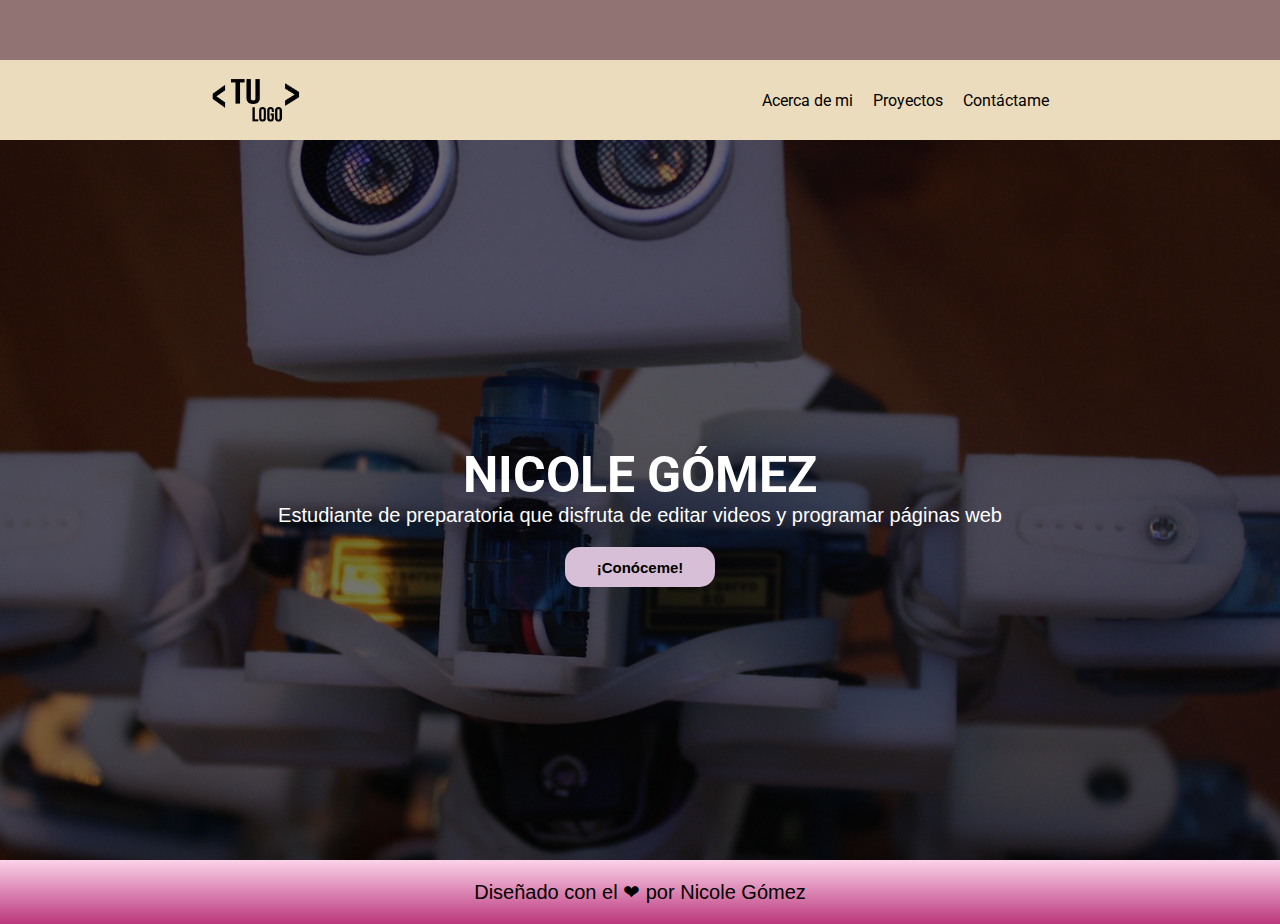
<file: index.html>
<!DOCTYPE html>
<html lang="en">
<head>
    <meta charset="UTF-8">
    <meta http-equiv="X-UA-Compatible" content="IE=edge">
    <meta name="viewport" content="width=device-width, initial-scale=1.0">
    <link rel="stylesheet" href="estilos.css">
    <link rel="stylesheet" href="https://use.fontawesome.com/releases/v5.15.3/css/all.css" integrity="sha384-SZXxX4whJ79/gErwcOYf+zWLeJdY/qpuqC4cAa9rOGUstPomtqpuNWT9wdPEn2fk" crossorigin="anonymous">
    <title>Nicole Gómez</title>
</head>
<body>

    <header>
        <section class="encabezado-redes-sociales">
            <div>
                <a href="https://es-la.facebook.com/" target="_blank"><i class="fab fa-facebook"></i></a>
                <a href="https://www.instagram.com/" target="_blank"><i class="fab fa-instagram"></i></a>
                <a href="https://www.tiktok.com/login?lang=es" target="_blank"><i class="fab fa-tiktok"></i></a>
            </div>
        </section>

        <nav>
            <section class="nav-imagen-logo">
                <img src="tulogo.png">
            </section>

            <section class="nav-menu">
                <ul class="nav-menu-ul">
                 <li><a href="acercademi.html"target="_blank">Acerca de mi</a></li>
                 <li><a href="proyectos.html"target="_blank">Proyectos</a></li>
                 <li><a href="contactame.html"target="_blank">Contáctame</a> </li>
                </ul>  
            </section> 
        </nav>
    </header>

    <main class="main">
        <section class="main-section">
            <h1>NICOLE GÓMEZ</h1>
            <p>Estudiante de preparatoria que disfruta de editar videos y programar páginas web</p>
           <a href="acercademi.html"><button>¡Conóceme!</button></a>
            
        </section>
    </main>

    <footer class="footer">
        <div class="pie-pagina">
            <p>Diseñado con el &#x2764 por Nicole Gómez</p>
        </div>
    </footer>
</body>
</html>
</file>
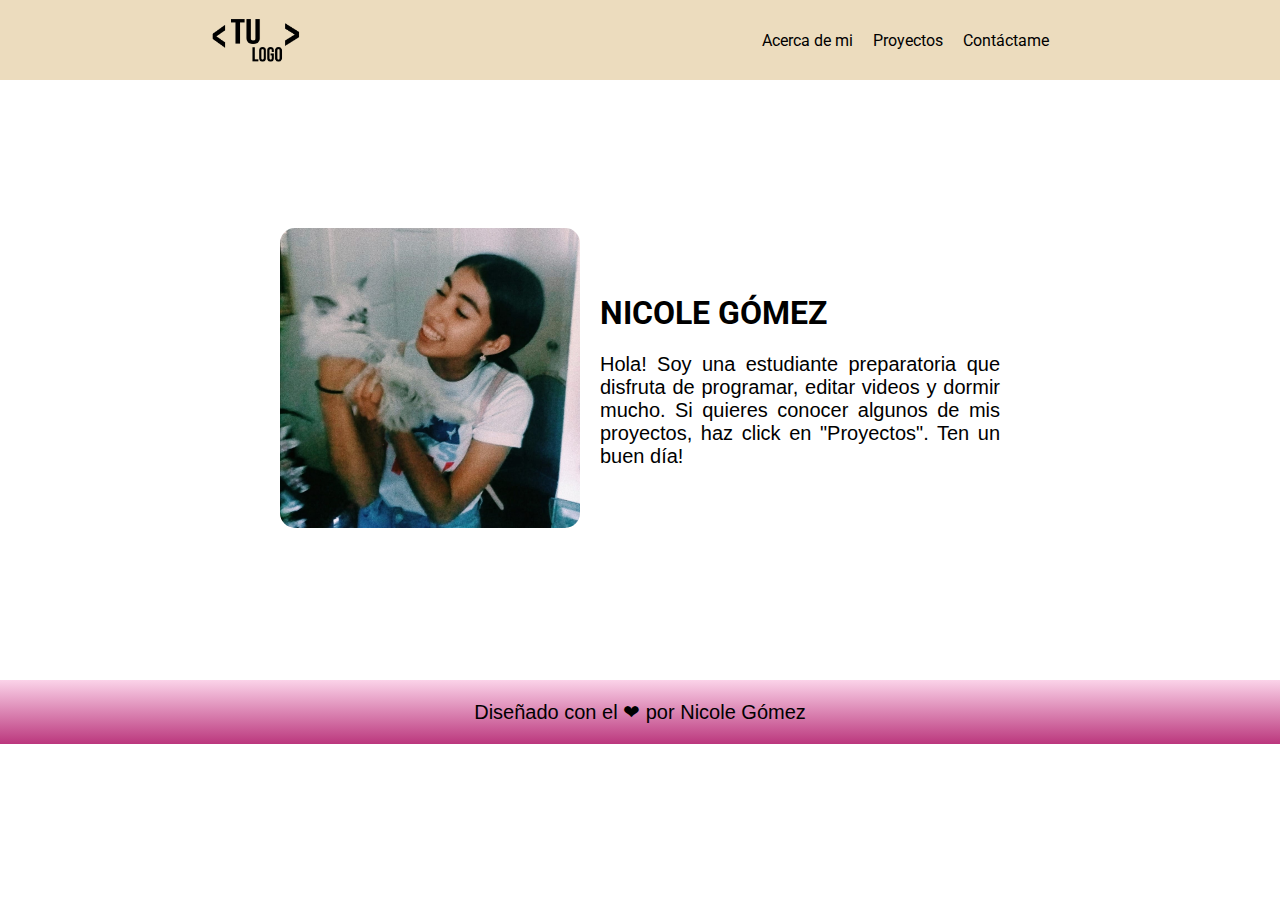
<file: acercademi.html>
<!DOCTYPE html>
<html lang="en">
<head>
    <meta charset="UTF-8">
    <meta http-equiv="X-UA-Compatible" content="IE=edge">
    <meta name="viewport" content="width=device-width, initial-scale=1.0">
    <link rel="stylesheet" href="estilos.css">
    <link rel="stylesheet" href="https://use.fontawesome.com/releases/v5.15.3/css/all.css" integrity="sha384-SZXxX4whJ79/gErwcOYf+zWLeJdY/qpuqC4cAa9rOGUstPomtqpuNWT9wdPEn2fk" crossorigin="anonymous">
    <title>Acerca de mi</title>
</head>
<body>

    <header>

        <nav>
            <section class="nav-imagen-logo">
                <img src="tulogo.png">
            </section>

            <section class="nav-menu">
                <ul class="nav-menu-ul">
                 <li><a href="acercademi.html">Acerca de mi</a></li>
                 <li><a href="proyectos.html">Proyectos</a></li>
                 <li><a href="contactame.html">Contáctame</a> </li>
                </ul>  
            </section> 
        </nav>
    </header>

    <section class="acercade">
        <div>
            <img src="nicoleg.jpeg" alt="">
        </div>
        <div>
           <h1>NICOLE GÓMEZ</h1>
           <p>Hola! Soy una estudiante preparatoria que disfruta de programar, editar videos y dormir mucho. Si quieres conocer algunos de mis proyectos, haz click en "Proyectos". Ten un buen día!
           </p>

        </div>
    </section>
    
    <footer class="footer">
        <div class="pie-pagina">
            <p>Diseñado con el &#x2764 por Nicole Gómez</p>
        </div>
    </footer>

</body>
</html>
</file>
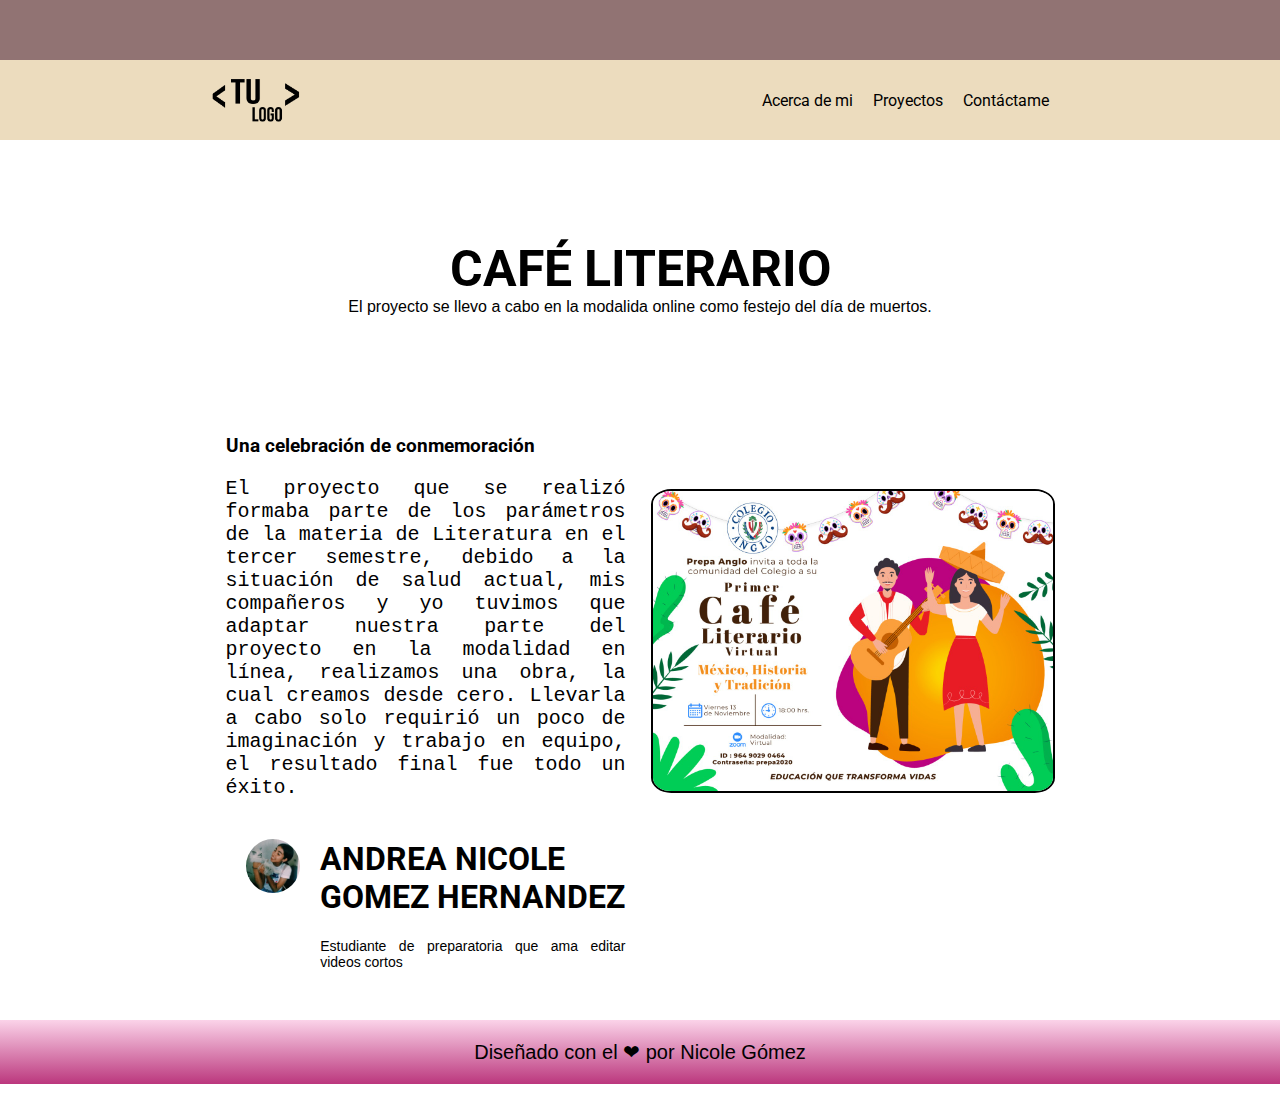
<file: cafeliterario.html>
<!DOCTYPE html>
<html lang="en">
<head>
    <meta charset="UTF-8">
    <meta http-equiv="X-UA-Compatible" content="IE=edge">
    <meta name="viewport" content="width=device-width, initial-scale=1.0">
    <link rel="stylesheet" href="estilos.css">
    <link rel="stylesheet" href="https://use.fontawesome.com/releases/v5.15.3/css/all.css" integrity="sha384-SZXxX4whJ79/gErwcOYf+zWLeJdY/qpuqC4cAa9rOGUstPomtqpuNWT9wdPEn2fk" crossorigin="anonymous">
    <title>Ver proyecto</title>
</head>
<body>

    <header>
        <section class="encabezado-redes-sociales">
            <div>
                <a href="https://es-la.facebook.com/" target="_blank"><i class="fab fa-facebook"></i></a>
                <a href="https://www.instagram.com/" target="_blank"><i class="fab fa-instagram"></i></a>
                <a href="https://www.tiktok.com/login?lang=es" target="_blank"><i class="fab fa-tiktok"></i></a>
            </div>
        </section>

        <nav>
            <section class="nav-imagen-logo">
                <img src="tulogo.png">
            </section>

            <section class="nav-menu">
                <ul class="nav-menu-ul">
                 <li><a href="acerca.html">Acerca de mi</a></li>
                 <li><a href="proyectos.html">Proyectos</a></li>
                 <li><a href="contactame.html">Contáctame</a> </li>
                </ul>  
            </section> 
        </nav>
    </header>
    
    <section class="blog-titulo">
        <h1>CAFÉ LITERARIO</h1>
        <p>El proyecto se llevo a cabo en la modalida online como festejo del día de muertos.</p>
    </section>

    <section class="blog-cuerpo">
        <section class="blog-contenido">
                <h3>Una celebración de conmemoración</h3>
                <p>El proyecto que se realizó formaba parte de los parámetros de la materia de Literatura en el tercer semestre, debido a la situación de salud actual, mis compañeros y yo tuvimos que adaptar nuestra parte del proyecto en la modalidad en línea, realizamos una obra, la cual creamos desde cero. Llevarla a cabo solo requirió un poco de imaginación y trabajo en equipo, el resultado final fue todo un éxito.</p>

                <article class="autor-bl">
                    <div class="imagen-autor">
                        <img src="nicoleg.jpeg">
                    </div>
                    <div class="textito">
                        <h1>ANDREA NICOLE GOMEZ HERNANDEZ</h1>
                        <p>Estudiante de preparatoria que ama editar videos cortos</p>
                    </div>
                </article>  
        </section>

        <section class="caf-img">
            <article class="blog-imagen">
                <img src="caf.jpeg" alt="">
            </article>
        </section>
    
    </section>

    <footer class="footer">
        <div class="pie-pagina">
            <p>Diseñado con el &#x2764 por Nicole Gómez</p>
        </div>
    </footer>

</body>
</html>
</file>
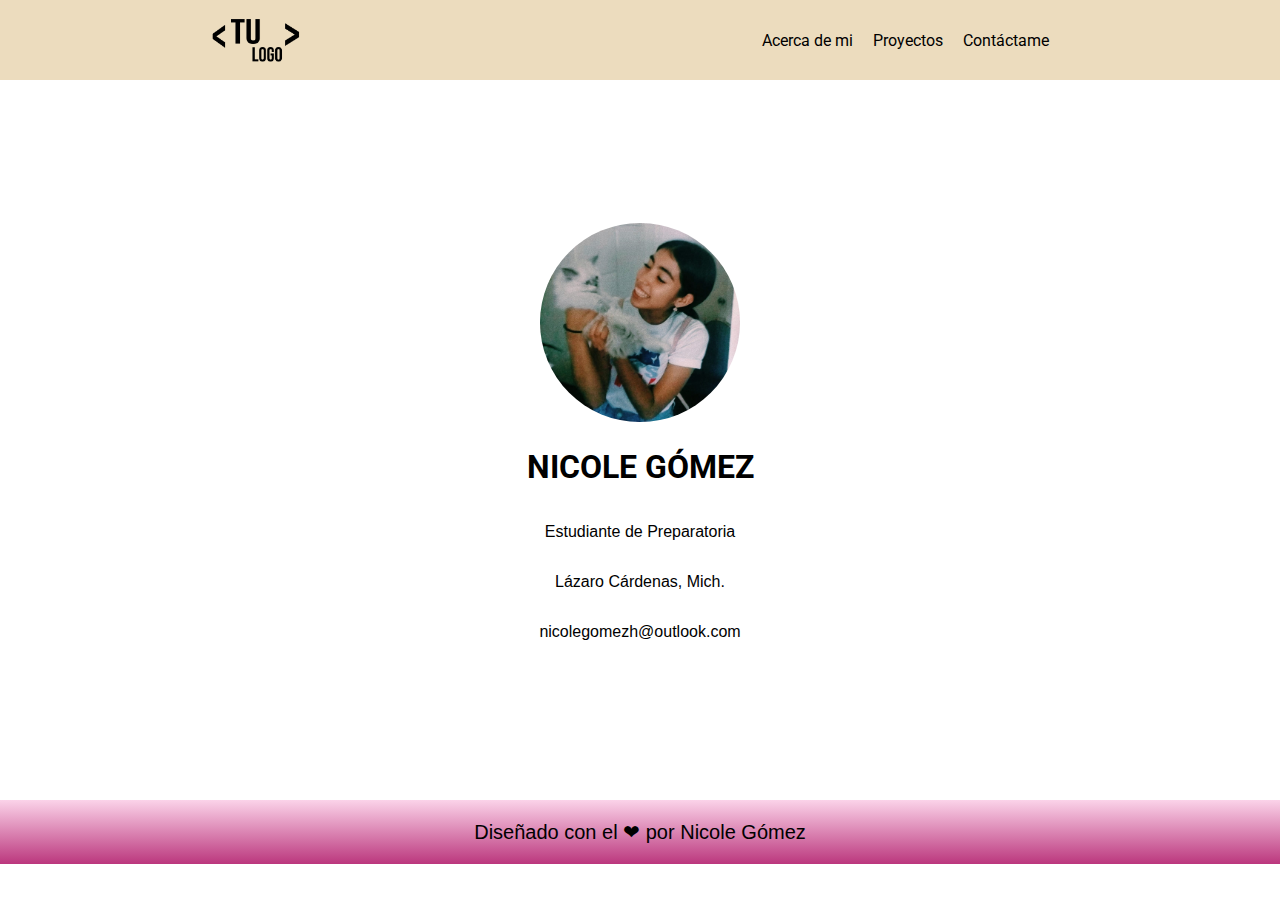
<file: contactame.html>
<!DOCTYPE html>
<html lang="en">
<head>
    <meta charset="UTF-8">
    <meta http-equiv="X-UA-Compatible" content="IE=edge">
    <meta name="viewport" content="width=device-width, initial-scale=1.0">
    <link rel="stylesheet" href="estilos.css">
    <link rel="stylesheet" href="https://use.fontawesome.com/releases/v5.15.3/css/all.css" integrity="sha384-SZXxX4whJ79/gErwcOYf+zWLeJdY/qpuqC4cAa9rOGUstPomtqpuNWT9wdPEn2fk" crossorigin="anonymous">
    <title>Contacto</title>
</head>
<body>

    <header>

        <nav>
            <section class="nav-imagen-logo">
                <img src="tulogo.png">
            </section>

            <section class="nav-menu">
                <ul class="nav-menu-ul">
                 <li><a href="acercademi.html">Acerca de mi</a></li>
                 <li><a href="proyectos.html">Proyectos</a></li>
                 <li><a href="contactame.html">Contáctame</a> </li>
                </ul>  
            </section> 
        </nav>
    </header>

    <section class="contacto">
        <div>
            <img src="nicoleg.jpeg" alt="">
        </div>
        <h1>NICOLE GÓMEZ</h1>
        <p>Estudiante de Preparatoria</p>
        <p>Lázaro Cárdenas, Mich.</p>
        <p>nicolegomezh@outlook.com</p>
        <div>
            <a href="https://es-la.facebook.com/" target="_blank"><i class="fab fa-facebook"></i></a>
            <a href="https://www.instagram.com/" target="_blank"><i class="fab fa-instagram"></i></a>
            <a href="https://www.tiktok.com/login?lang=es" target="_blank"><i class="fab fa-tiktok"></i></a>
        </div> 
    </section>
    
    <footer class="footer">
        <div class="pie-pagina">
            <p>Diseñado con el &#x2764 por Nicole Gómez</p>
        </div>
    </footer>

</body>
</html>
</file>
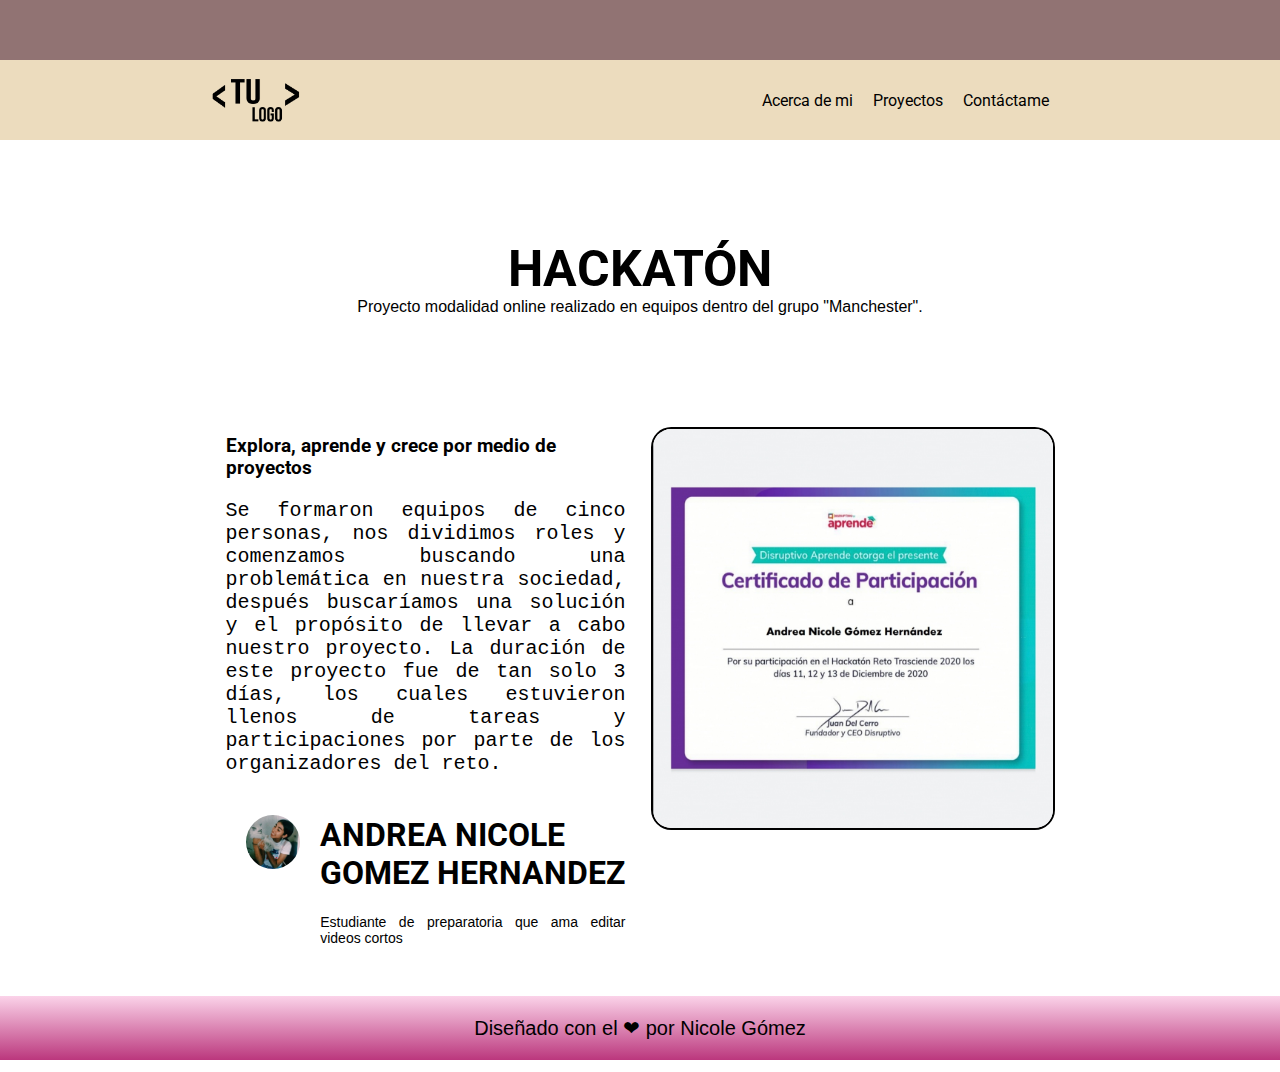
<file: hackaton.html>
<!DOCTYPE html>
<html lang="en">
<head>
    <meta charset="UTF-8">
    <meta http-equiv="X-UA-Compatible" content="IE=edge">
    <meta name="viewport" content="width=device-width, initial-scale=1.0">
    <link rel="stylesheet" href="estilos.css">
    <link rel="stylesheet" href="https://use.fontawesome.com/releases/v5.15.3/css/all.css" integrity="sha384-SZXxX4whJ79/gErwcOYf+zWLeJdY/qpuqC4cAa9rOGUstPomtqpuNWT9wdPEn2fk" crossorigin="anonymous">
    <title>Ver proyecto</title>
</head>
<body>

    <header>
        <section class="encabezado-redes-sociales">
            <div>
                <a href="https://es-la.facebook.com/" target="_blank"><i class="fab fa-facebook"></i></a>
                <a href="https://www.instagram.com/" target="_blank"><i class="fab fa-instagram"></i></a>
                <a href="https://www.tiktok.com/login?lang=es" target="_blank"><i class="fab fa-tiktok"></i></a>
            </div>
        </section>

        <nav>
            <section class="nav-imagen-logo">
                <img src="tulogo.png">
            </section>

            <section class="nav-menu">
                <ul class="nav-menu-ul">
                 <li><a href="acercademi.html">Acerca de mi</a></li>
                 <li><a href="proyectos.html">Proyectos</a></li>
                 <li><a href="contactame.html">Contáctame</a> </li>
                </ul>  
            </section> 
        </nav>
    </header>
    
    <section class="blog-titulo">
        <h1>HACKATÓN</h1>
        <p>Proyecto modalidad online realizado en equipos dentro del grupo "Manchester".</p>
    </section>

    <section class="blog-cuerpo">
        <section class="blog-contenido">
                <h3>Explora, aprende y crece por medio de proyectos</h3>
                <p>Se formaron equipos de cinco personas, nos dividimos roles y comenzamos buscando una problemática en nuestra sociedad, después buscaríamos una solución y el propósito de llevar a cabo nuestro proyecto. La duración de este proyecto fue de tan solo 3 días, los cuales estuvieron llenos de tareas y participaciones por parte de los organizadores del reto.</p>

                <article class="autor-bl">
                    <div class="imagen-autor">
                        <img src="nicoleg.jpeg">
                    </div>
                    <div class="textito">
                        <h1>ANDREA NICOLE GOMEZ HERNANDEZ</h1>
                        <p>Estudiante de preparatoria que ama editar videos cortos</p>
                    </div>
                </article>  
        </section>

        <section class="caf-img">
            <article class="blog-imagen">
                <img src="certifhacka.jpg" alt="">
            </article>
        </section>
    
    </section>

    <footer class="footer">
        <div class="pie-pagina">
            <p>Diseñado con el &#x2764 por Nicole Gómez</p>
        </div>
    </footer>

</body>
</html>
</file>
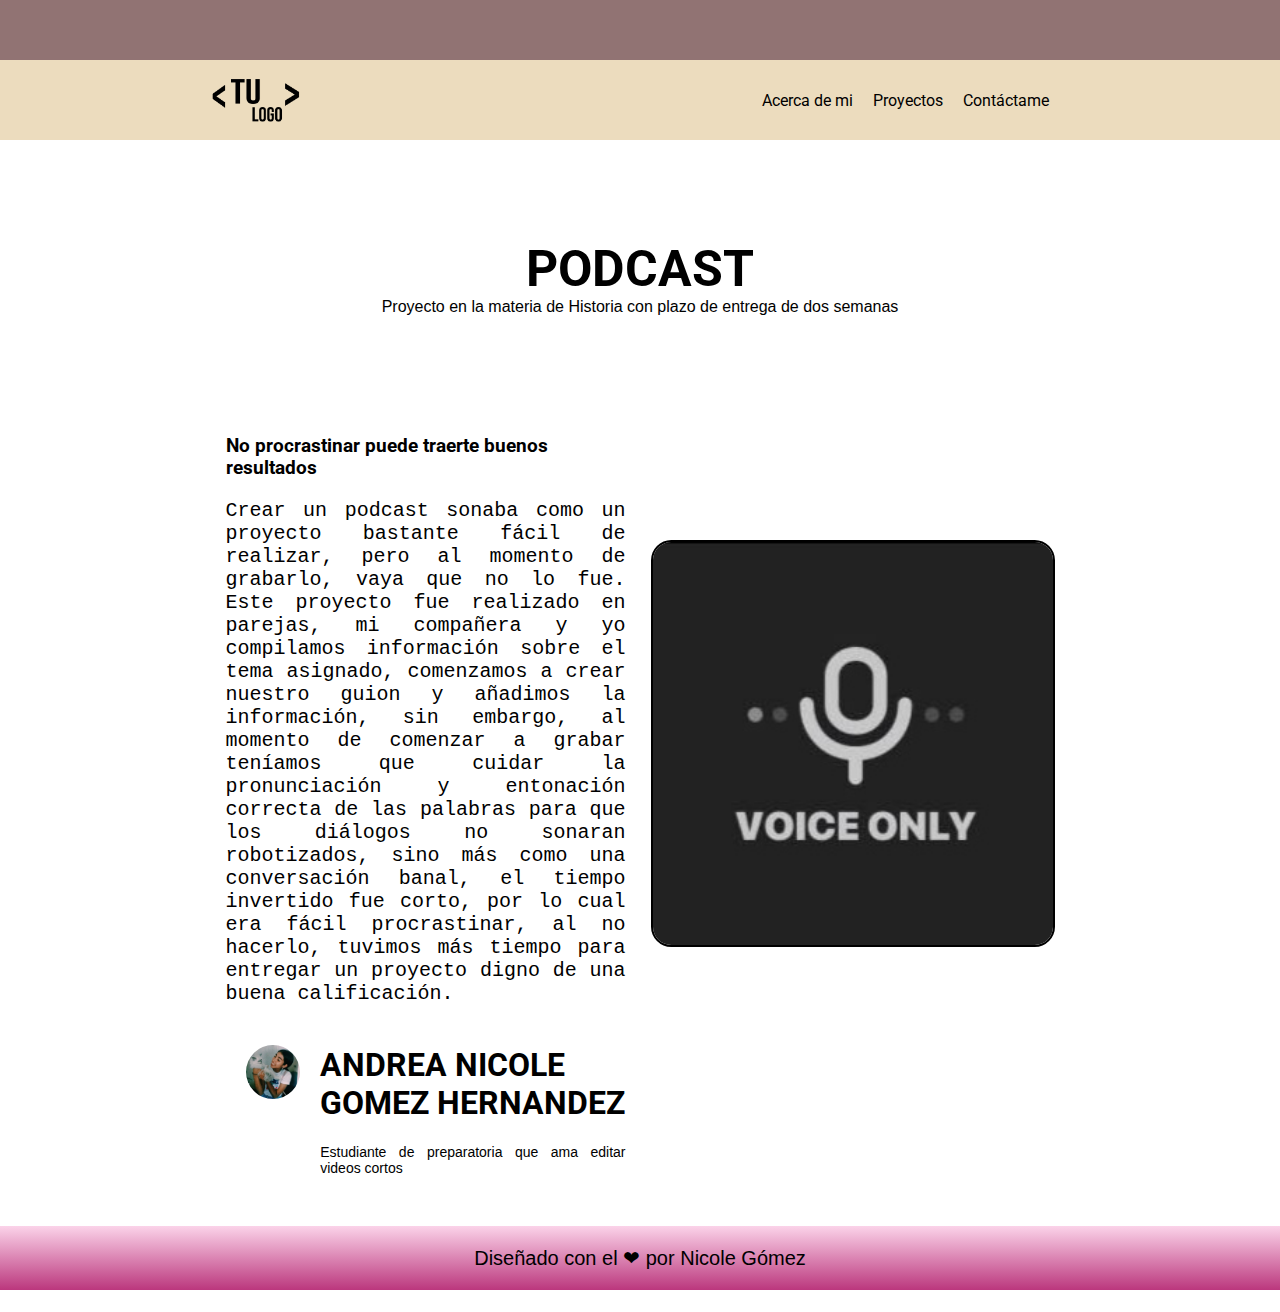
<file: podcast.html>
<!DOCTYPE html>
<html lang="en">
<head>
    <meta charset="UTF-8">
    <meta http-equiv="X-UA-Compatible" content="IE=edge">
    <meta name="viewport" content="width=device-width, initial-scale=1.0">
    <link rel="stylesheet" href="estilos.css">
    <link rel="stylesheet" href="https://use.fontawesome.com/releases/v5.15.3/css/all.css" integrity="sha384-SZXxX4whJ79/gErwcOYf+zWLeJdY/qpuqC4cAa9rOGUstPomtqpuNWT9wdPEn2fk" crossorigin="anonymous">
    <title>Ver proyecto</title>
</head>
<body>

    <header>
        <section class="encabezado-redes-sociales">
            <div>
                <a href="https://es-la.facebook.com/" target="_blank"><i class="fab fa-facebook"></i></a>
                <a href="https://www.instagram.com/" target="_blank"><i class="fab fa-instagram"></i></a>
                <a href="https://www.tiktok.com/login?lang=es" target="_blank"><i class="fab fa-tiktok"></i></a>
            </div>
        </section>

        <nav>
            <section class="nav-imagen-logo">
                <img src="tulogo.png">
            </section>

            <section class="nav-menu">
                <ul class="nav-menu-ul">
                 <li><a href="acercademi.html">Acerca de mi</a></li>
                 <li><a href="proyectos.html">Proyectos</a></li>
                 <li><a href="contactame.html">Contáctame</a> </li>
                </ul>  
            </section> 
        </nav>
    </header>
    
    <section class="blog-titulo">
        <h1>PODCAST</h1>
        <p>Proyecto en la materia de Historia con plazo de entrega de dos semanas</p>
    </section>

    <section class="blog-cuerpo">
        <section class="blog-contenido">
                <h3>No procrastinar puede traerte buenos resultados</h3>
                <p>Crear un podcast sonaba como un proyecto bastante fácil de realizar, pero al momento de grabarlo, vaya que no lo fue. Este proyecto fue realizado en parejas, mi compañera y yo compilamos información sobre el tema asignado, comenzamos a crear nuestro guion y añadimos la información, sin embargo, al momento de comenzar a grabar teníamos que cuidar la pronunciación y entonación correcta de las palabras para que los diálogos no sonaran robotizados, sino más como una conversación banal, el tiempo invertido fue corto, por lo cual era fácil procrastinar, al no hacerlo, tuvimos más tiempo para entregar un proyecto digno de una buena calificación.</p>

                <article class="autor-bl">
                    <div class="imagen-autor">
                        <img src="nicoleg.jpeg">
                    </div>
                    <div class="textito">
                        <h1>ANDREA NICOLE GOMEZ HERNANDEZ</h1>
                        <p>Estudiante de preparatoria que ama editar videos cortos</p>
                    </div>
                </article>  
        </section>

        <section class="caf-img">
            <article class="blog-imagen">
                <img src="podcasthist.jpg" alt="">
            </article>
        </section>
    
    </section>

    <footer class="footer">
        <div class="pie-pagina">
            <p>Diseñado con el &#x2764 por Nicole Gómez</p>
        </div>
    </footer>

</body>
</html>
</file>
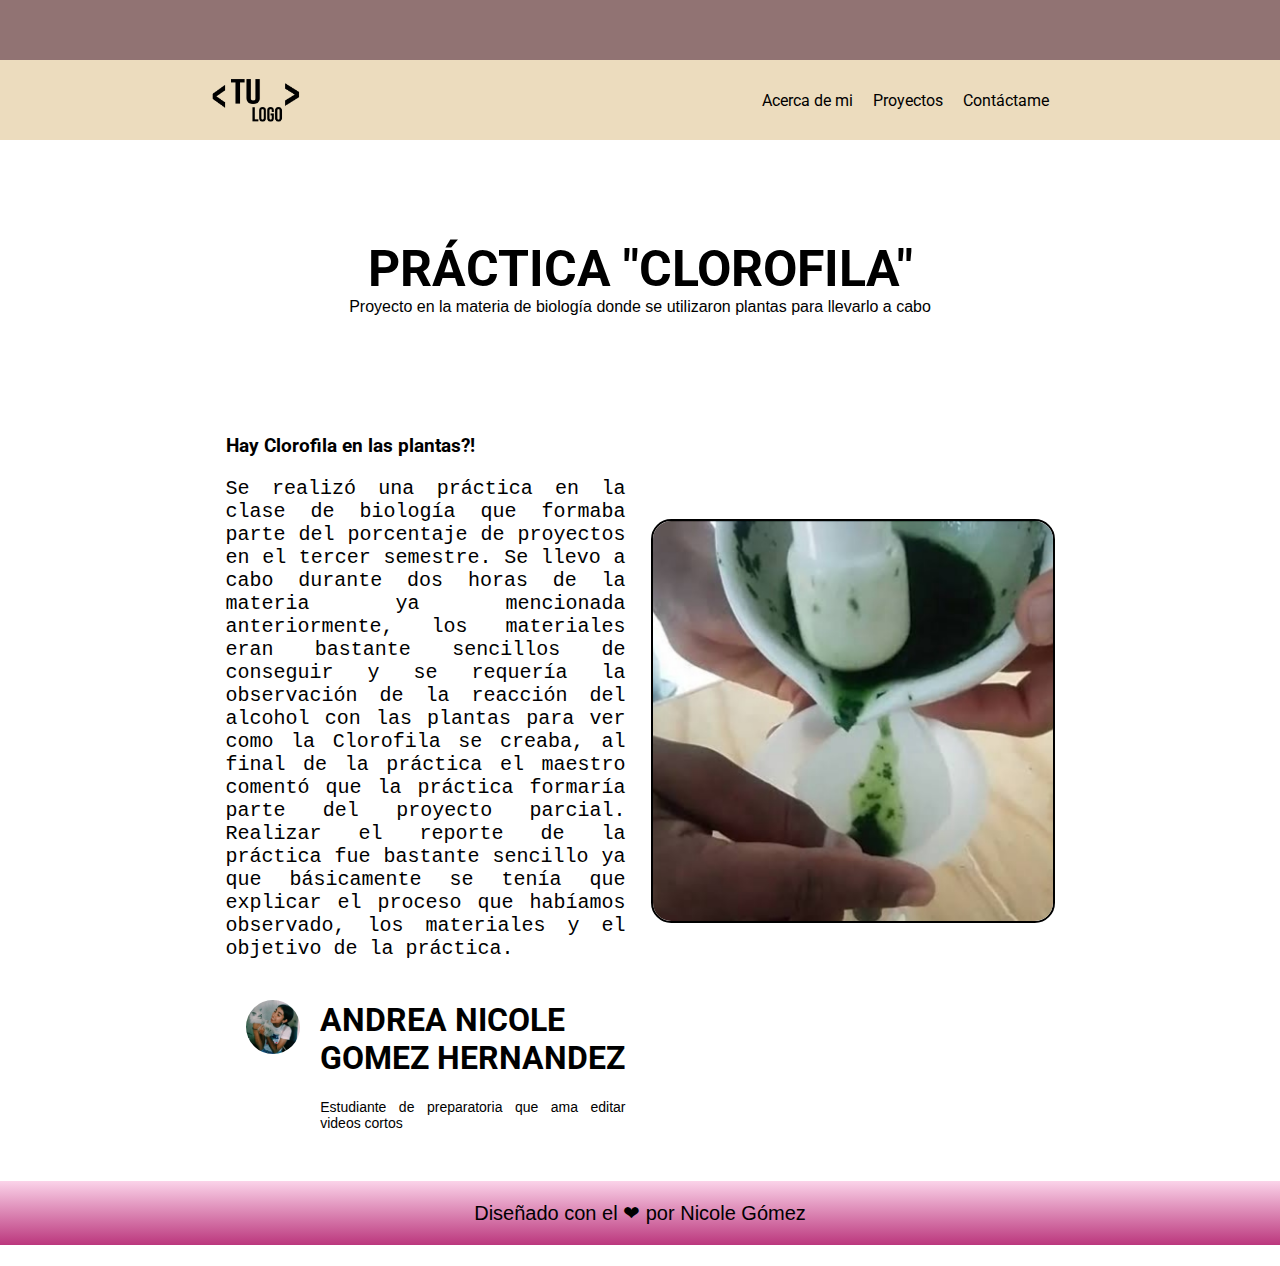
<file: pracClorofila.html>
<!DOCTYPE html>
<html lang="en">
<head>
    <meta charset="UTF-8">
    <meta http-equiv="X-UA-Compatible" content="IE=edge">
    <meta name="viewport" content="width=device-width, initial-scale=1.0">
    <link rel="stylesheet" href="estilos.css">
    <link rel="stylesheet" href="https://use.fontawesome.com/releases/v5.15.3/css/all.css" integrity="sha384-SZXxX4whJ79/gErwcOYf+zWLeJdY/qpuqC4cAa9rOGUstPomtqpuNWT9wdPEn2fk" crossorigin="anonymous">
    <title>Ver proyecto</title>
</head>
<body>

    <header>
        <section class="encabezado-redes-sociales">
            <div>
                <a href="https://es-la.facebook.com/" target="_blank"><i class="fab fa-facebook"></i></a>
                <a href="https://www.instagram.com/" target="_blank"><i class="fab fa-instagram"></i></a>
                <a href="https://www.tiktok.com/login?lang=es" target="_blank"><i class="fab fa-tiktok"></i></a>
            </div>
        </section>

        <nav>
            <section class="nav-imagen-logo">
                <img src="tulogo.png">
            </section>

            <section class="nav-menu">
                <ul class="nav-menu-ul">
                 <li><a href="acercademi.html">Acerca de mi</a></li>
                 <li><a href="proyectos.html">Proyectos</a></li>
                 <li><a href="contactame.html">Contáctame</a> </li>
                </ul>  
            </section> 
        </nav>
    </header>
    
    <section class="blog-titulo">
        <h1>PRÁCTICA "CLOROFILA"</h1>
        <p>Proyecto en la materia de biología donde se utilizaron plantas para llevarlo a cabo</p>
    </section>

    <section class="blog-cuerpo">
        <section class="blog-contenido">
                <h3>Hay Clorofila en las plantas?!</h3>
                <p>Se realizó una práctica en la clase de biología que formaba parte del porcentaje de proyectos en el tercer semestre. Se llevo a cabo durante dos horas de la materia ya mencionada anteriormente, los materiales eran bastante sencillos de conseguir y se requería la observación de la reacción del alcohol con las plantas para ver como la Clorofila se creaba, al final de la práctica el maestro comentó que la práctica formaría parte del proyecto parcial. Realizar el reporte de la práctica fue bastante sencillo ya que básicamente se tenía que explicar el proceso que habíamos observado, los materiales y el objetivo de la práctica.</p>

                <article class="autor-bl">
                    <div class="imagen-autor">
                        <img src="nicoleg.jpeg">
                    </div>
                    <div class="textito">
                        <h1>ANDREA NICOLE GOMEZ HERNANDEZ</h1>
                        <p>Estudiante de preparatoria que ama editar videos cortos</p>
                    </div>
                </article>  
        </section>

        <section class="caf-img">
            <article class="blog-imagen">
                <img src="clorofila.jpg" alt="">
            </article>
        </section>
    
    </section>

    <footer class="footer">
        <div class="pie-pagina">
            <p>Diseñado con el &#x2764 por Nicole Gómez</p>
        </div>
    </footer>

</body>
</html>
</file>
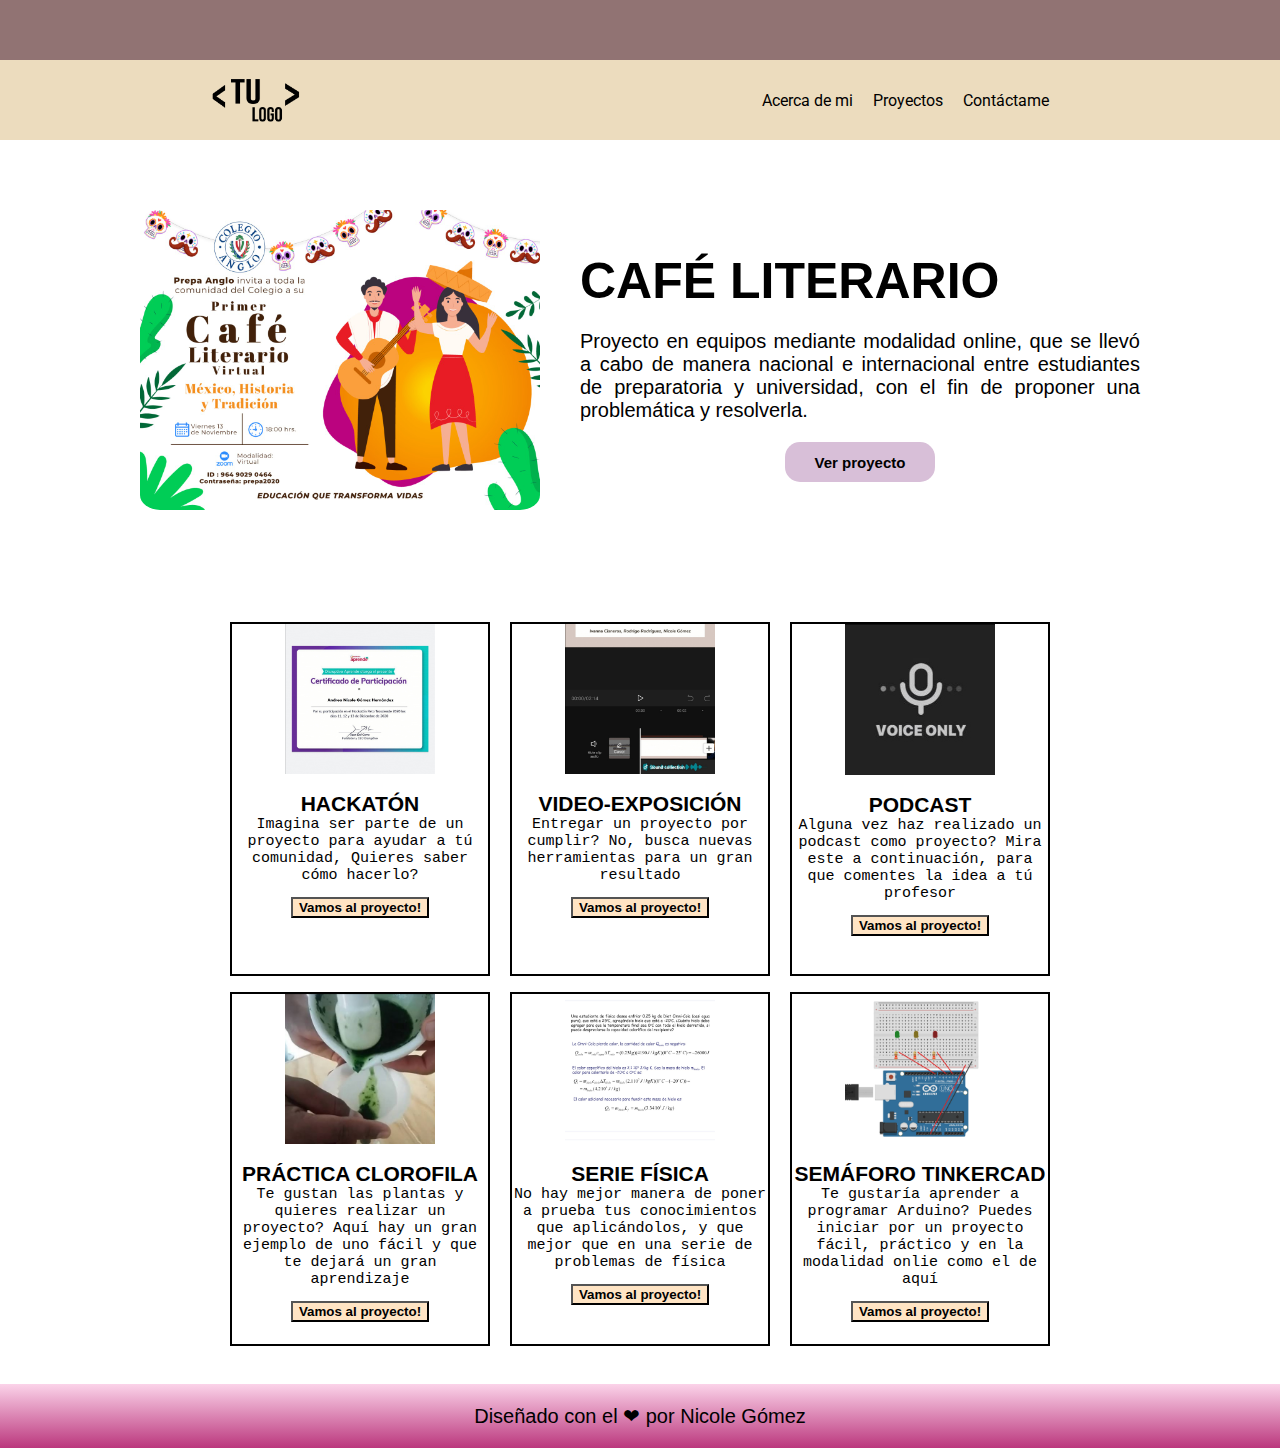
<file: proyectos.html>
<!DOCTYPE html>
<html lang="en">
<head>
    <meta charset="UTF-8">
    <meta http-equiv="X-UA-Compatible" content="IE=edge">
    <meta name="viewport" content="width=device-width, initial-scale=1.0">
    <link rel="stylesheet" href="estilos.css">
    <link rel="stylesheet" href="https://use.fontawesome.com/releases/v5.15.3/css/all.css" integrity="sha384-SZXxX4whJ79/gErwcOYf+zWLeJdY/qpuqC4cAa9rOGUstPomtqpuNWT9wdPEn2fk" crossorigin="anonymous">
    <title>Proyectos</title>
</head>
<body>

    <header>
        <section class="encabezado-redes-sociales">
            <div>
                <a href="https://es-la.facebook.com/" target="_blank"><i class="fab fa-facebook"></i></a>
                <a href="https://www.instagram.com/" target="_blank"><i class="fab fa-instagram"></i></a>
                <a href="https://www.tiktok.com/login?lang=es" target="_blank"><i class="fab fa-tiktok"></i></a>
            </div>
        </section>

        <nav>
            <section class="nav-imagen-logo">
                <img src="tulogo.png">
            </section>

            <section class="nav-menu">
                <ul class="nav-menu-ul">
                 <li><a href="acercademi.html">Acerca de mi</a></li>
                 <li><a href="proyectos.html">Proyectos</a></li>
                 <li><a href="contactame.html">Contáctame</a> </li>
                </ul>  
            </section> 
        </nav>
    </header>

    <main class="proyectos-main">
        
        <section class="proyectos-imagen">
            <div>
                <img src="caf.jpeg" alt="">
            </div>
        </section>

       <section class="informacion">
        <div>
            <h1>CAFÉ LITERARIO</h1>
            <p>Proyecto en equipos mediante modalidad online, que se llevó a cabo de manera nacional e internacional entre estudiantes de preparatoria y universidad, con el fin de proponer una problemática y resolverla.</p>

            <section class="botonera">
                <a href="cafeliterario.html" target="_blank"><button>Ver proyecto</button></a>
            </section>
        </div>
       </section>
    </main>

    <section class="chicharron">
        <div class="grid">
            <div class="cell">
                <div>
                    <img src="certifhacka.jpg">
                    <h1>Hackatón</h1>
                    <p>Imagina ser parte de un proyecto para ayudar a tú comunidad, Quieres saber cómo hacerlo?</p>
                    <a href="hackaton.html"><button>Vamos al proyecto!</button></a>
                </div>
            </div>
            <div class="cell">
                <div>
                    <img src="VE_project.jpg">
                    <h1>Video-Exposición</h1>
                    <p>Entregar un proyecto por cumplir? No, busca nuevas herramientas para un gran resultado</p>
                    <a href="videoexpo.html"><button>Vamos al proyecto!</button></a>
                </div>
            </div>
            <div class="cell">
                <div>
                    <img src="podcasthist.jpg">
                    <h1>Podcast</h1>
                    <p>Alguna vez haz realizado un podcast como proyecto? Mira este a continuación, para que comentes la idea a tú profesor</p>
                    <a href="podcast.html"><button>Vamos al proyecto!</button></a>
                </div>
            </div>
            <div class="cell">
                <div>
                    <img src="clorofila.jpg">
                    <h1>Práctica Clorofila</h1>
                    <p>Te gustan las plantas y quieres realizar un proyecto? Aquí hay un gran ejemplo de uno fácil y que te dejará un gran aprendizaje</p>
                    <a href="pracClorofila.html"><button>Vamos al proyecto!</button></a>
                </div>
            </div>
            <div class="cell">
                <div>
                    <img src="serie.jpg">
                    <h1>Serie Física</h1>
                    <p>No hay mejor manera de poner a prueba tus conocimientos que aplicándolos, y que mejor que en una serie de problemas de física</p>
                    <a href="seriefisica.html"><button>Vamos al proyecto!</button></a>
                </div>
            </div>
            <div class="cell">
                <div>
                    <img src="semaforo.png">
                    <h1>Semáforo Tinkercad</h1>
                    <p>Te gustaría aprender a programar Arduino? Puedes iniciar por un proyecto fácil, práctico y en la modalidad onlie como el de aquí</p>
                    <a href="semcirplay.html"><button>Vamos al proyecto!</button></a>
                </div>
            </div>
          </div>
   </section>

    <footer class="footer">
        <div class="pie-pagina">
            <p>Diseñado con el &#x2764 por Nicole Gómez</p>
        </div>
    </footer>


</body>
</html>
</file>
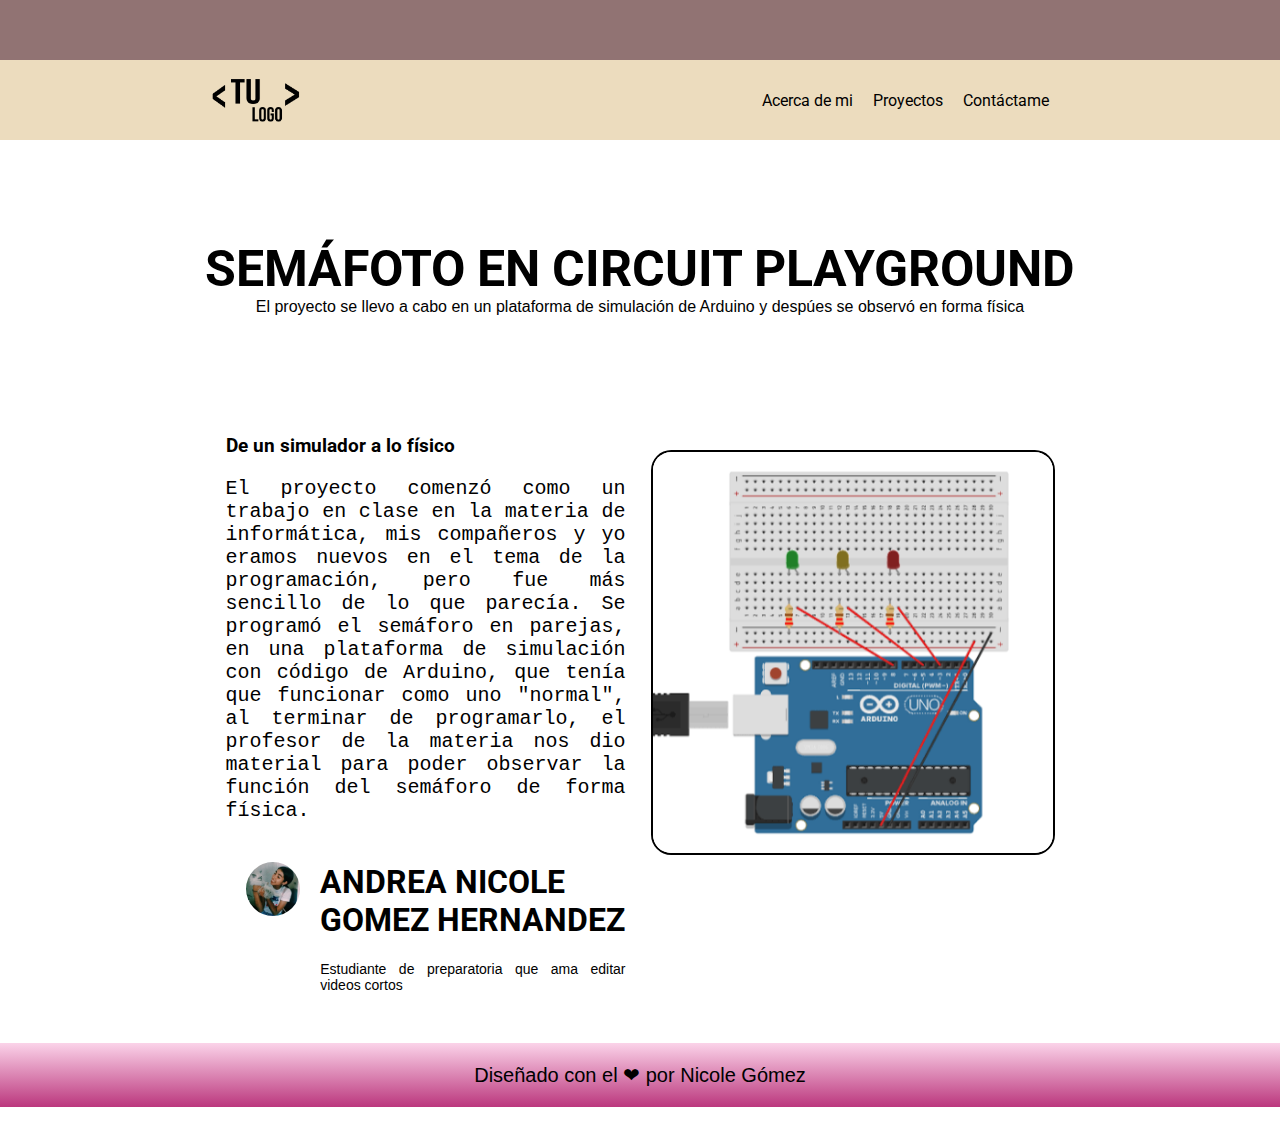
<file: semcirplay.html>
<!DOCTYPE html>
<html lang="en">
<head>
    <meta charset="UTF-8">
    <meta http-equiv="X-UA-Compatible" content="IE=edge">
    <meta name="viewport" content="width=device-width, initial-scale=1.0">
    <link rel="stylesheet" href="estilos.css">
    <link rel="stylesheet" href="https://use.fontawesome.com/releases/v5.15.3/css/all.css" integrity="sha384-SZXxX4whJ79/gErwcOYf+zWLeJdY/qpuqC4cAa9rOGUstPomtqpuNWT9wdPEn2fk" crossorigin="anonymous">
    <title>Ver proyecto</title>
</head>
<body>

    <header>
        <section class="encabezado-redes-sociales">
            <div>
                <a href="https://es-la.facebook.com/" target="_blank"><i class="fab fa-facebook"></i></a>
                <a href="https://www.instagram.com/" target="_blank"><i class="fab fa-instagram"></i></a>
                <a href="https://www.tiktok.com/login?lang=es" target="_blank"><i class="fab fa-tiktok"></i></a>
            </div>
        </section>

        <nav>
            <section class="nav-imagen-logo">
                <img src="tulogo.png">
            </section>

            <section class="nav-menu">
                <ul class="nav-menu-ul">
                 <li><a href="acercademi.html">Acerca de mi</a></li>
                 <li><a href="proyectos.html">Proyectos</a></li>
                 <li><a href="contactame.html">Contáctame</a> </li>
                </ul>  
            </section> 
        </nav>
    </header>
    
    <section class="blog-titulo">
        <h1>SEMÁFOTO EN CIRCUIT PLAYGROUND</h1>
        <p>El proyecto se llevo a cabo en un plataforma de simulación de Arduino y despúes se observó en forma física </p>
    </section>

    <section class="blog-cuerpo">
        <section class="blog-contenido">
                <h3>De un simulador a lo físico</h3>
                <p>El proyecto comenzó como un trabajo en clase en la materia de informática, mis compañeros y yo eramos nuevos en el tema de la programación, pero fue más sencillo de lo que parecía. Se programó el semáforo en parejas, en una plataforma de simulación con código de Arduino, que tenía que funcionar como uno "normal", al terminar de programarlo, el profesor de la materia nos dio material para poder observar la función del semáforo de forma física.</p>

                <article class="autor-bl">
                    <div class="imagen-autor">
                        <img src="nicoleg.jpeg">
                    </div>
                    <div class="textito">
                        <h1>ANDREA NICOLE GOMEZ HERNANDEZ</h1>
                        <p>Estudiante de preparatoria que ama editar videos cortos</p>
                    </div>
                </article>  
        </section>

        <section class="caf-img">
            <article class="blog-imagen">
                <img src="semaforo.png" alt="">
            </article>
        </section>
    
    </section>

    <footer class="footer">
        <div class="pie-pagina">
            <p>Diseñado con el &#x2764 por Nicole Gómez</p>
        </div>
    </footer>

</body>
</html>
</file>
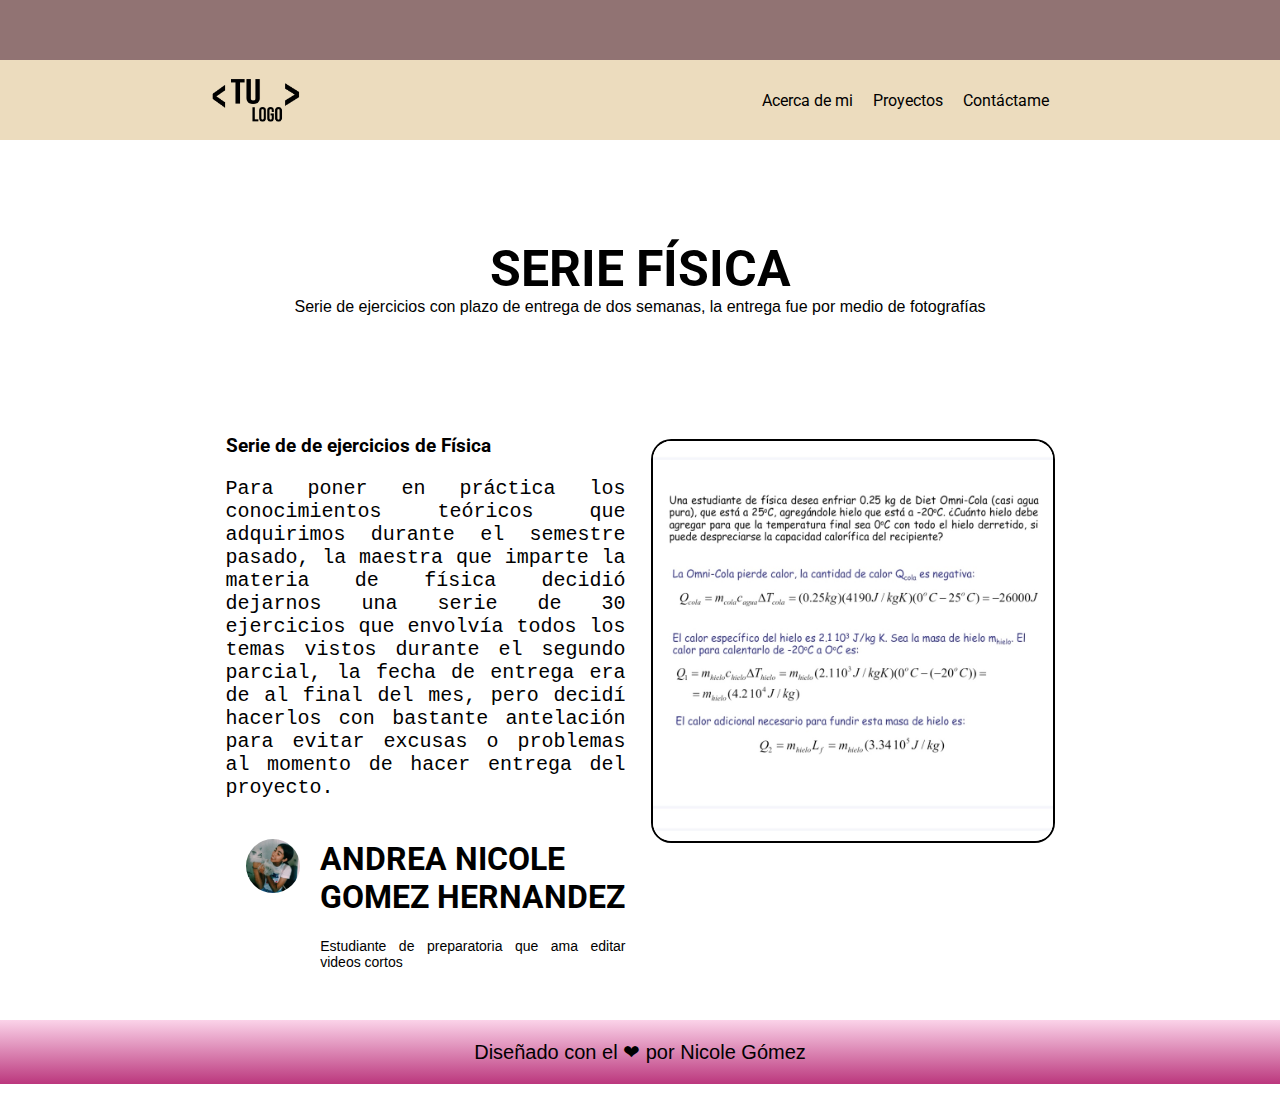
<file: seriefisica.html>
<!DOCTYPE html>
<html lang="en">
<head>
    <meta charset="UTF-8">
    <meta http-equiv="X-UA-Compatible" content="IE=edge">
    <meta name="viewport" content="width=device-width, initial-scale=1.0">
    <link rel="stylesheet" href="estilos.css">
    <link rel="stylesheet" href="https://use.fontawesome.com/releases/v5.15.3/css/all.css" integrity="sha384-SZXxX4whJ79/gErwcOYf+zWLeJdY/qpuqC4cAa9rOGUstPomtqpuNWT9wdPEn2fk" crossorigin="anonymous">
    <title>Ver proyecto</title>
</head>
<body>

    <header>
        <section class="encabezado-redes-sociales">
            <div>
                <a href="https://es-la.facebook.com/" target="_blank"><i class="fab fa-facebook"></i></a>
                <a href="https://www.instagram.com/" target="_blank"><i class="fab fa-instagram"></i></a>
                <a href="https://www.tiktok.com/login?lang=es" target="_blank"><i class="fab fa-tiktok"></i></a>
            </div>
        </section>

        <nav>
            <section class="nav-imagen-logo">
                <img src="tulogo.png">
            </section>

            <section class="nav-menu">
                <ul class="nav-menu-ul">
                 <li><a href="acercademi.html">Acerca de mi</a></li>
                 <li><a href="proyectos.html">Proyectos</a></li>
                 <li><a href="contactame.html">Contáctame</a> </li>
                </ul>  
            </section> 
        </nav>
    </header>
    
    <section class="blog-titulo">
        <h1>SERIE FÍSICA</h1>
        <p>Serie de ejercicios con plazo de entrega de dos semanas, la entrega fue por medio de fotografías</p>
    </section>

    <section class="blog-cuerpo">
        <section class="blog-contenido">
                <h3>Serie de de ejercicios de Física</h3>
                <p>Para poner en práctica los conocimientos teóricos que adquirimos durante el semestre pasado, la maestra que imparte la materia de física decidió dejarnos una serie de 30 ejercicios que envolvía todos los temas vistos durante el segundo parcial, la fecha de entrega era de al final del mes, pero decidí hacerlos con bastante antelación para evitar excusas o problemas al momento de hacer entrega del proyecto.</p>

                <article class="autor-bl">
                    <div class="imagen-autor">
                        <img src="nicoleg.jpeg">
                    </div>
                    <div class="textito">
                        <h1>ANDREA NICOLE GOMEZ HERNANDEZ</h1>
                        <p>Estudiante de preparatoria que ama editar videos cortos</p>
                    </div>
                </article>  
        </section>

        <section class="caf-img">
            <article class="blog-imagen">
                <img src="serie.jpg" alt="">
            </article>
        </section>
    
    </section>

    <footer class="footer">
        <div class="pie-pagina">
            <p>Diseñado con el &#x2764 por Nicole Gómez</p>
        </div>
    </footer>

</body>
</html>
</file>
<file: estilos.css>
@import url('https://fonts.googleapis.com/css2?family=Roboto:wght@300;400;500&display=swap');

body{
    margin: 0;
}

h1, h2, h3, h4, h5, h6{
    font-family: 'Roboto';
}

p{
    font-family: sans-serif;
}

.encabezado-redes-sociales{
    background-color:rgb(145, 115, 115);
    height: 60px;
    color:white;
    display: flex;
    justify-content: center;
    align-items: center;
}

.encabezado-redes-sociales i{
    color:white;
}

.encabezado-redes-sociales a{
    margin-right: 15px;
}


nav{
    height: 80px;
    background-color: rgb(236, 220, 190);
    display: flex;
    justify-content: space-around;
    align-items: center;
    font-family: 'Roboto';
}

nav .nav-imagen-logo img{
    height: 60px;
}

nav .nav-menu ul{
    display: flex;
}

nav .nav-menu-ul li{
    margin-right: 20px;
    list-style: none;
}

nav .nav-menu a{
    text-decoration: none;
    color: black;
}

.main{
    height: 80vh;
    background-image: url("robot.png");
    background-position: center;
    background-repeat: no-repeat;
    display: flex;
    align-items: center; /*centrar verticalmente*/
    justify-content: center; /*centrar horinzontalmente*/
}

.main-section{
    color: white;
    text-align: center;
}

.main-section h1{
    font-size: 50px;
    margin-bottom: 0px;
    font-family: -apple-system, BlinkMacSystemFont, 'Segoe UI', Roboto, Oxygen, Ubuntu, Cantarell, 'Open Sans', 'Helvetica Neue', sans-serif
}

.main-section p{
    font-size: 20px;
    margin-top: 0px;
    font-family: sans-serif;
}

.main-section button{
    background-color: thistle;
    width: 150px;
    height: 40px;
    color: black;
    font-family: sans-serif;
    font-size: 15px;
    border: none;
    border-radius: 15px;
    font-weight: bold;
}

.footer{
    background-image: linear-gradient(#FBD3E9,#BB377D);
    display: flex;
    justify-content: center;
    text-align: center;
    font-family:sans-serif;
    font-size: 20px;
}

.proyectos-main{
    display: flex;
    justify-content: center;
    margin-top: 50px;
    margin-bottom: 50px;
}

.proyectos-imagen{
    display: flex;
    justify-content: center;
    align-items: center;
}

.proyectos-imagen img{
    width: 400px;
    margin: 20px;
    border-radius: 5%;
}

.informacion{
    font-family: sans-serif;
    width: 600px;
    display: flex;
    justify-content: center;
    text-align: justify;
    align-items: center;
}

.informacion h1{
    font-family: sans-serif;
    font-size: 50px;
    margin: 20px;
}

.informacion p{
    font-family: sans-serif;
    font-size: 20px;
    margin: 20px;
}

.botonera{
    text-align: center;
}

.botonera button{
    background-color: thistle;
    width: 150px;
    height: 40px;
    color: black;
    font-family: sans-serif;
    font-size: 15px;
    border: none;
    margin-bottom: 10px;
    border-radius: 15px;
    font-weight: bold;
}

.chicharron{
    display: flex;
    justify-content: center;
    align-items: center;
    height: 800px;
}

.grid{
    display: grid;
    padding: 2%;
    gap: 20px;
    grid-template-columns: repeat(3, 260px);
    grid-template-rows: repeat(2, 350px);
    justify-content: center;
    align-items: center;
    text-align: center;
}

.cell{
    border: 2px solid black;
    height: 100%;
    width: auto;
}

.cell h1{
    font-family: sans-serif;
    font-size: 21px;
    text-transform: uppercase;
    margin-bottom: 0;
}

.cell img{
    width: 150px;
    margin: 0;
}

.cell p{
    font-size: 15px;
    font-family: monospace;
    margin: 0;
}

.cell button{
    background-color: bisque;
    font-weight: bold;
    margin-top: 5%;
}

.blog-titulo{
    text-align: center;
    margin: 100px;
}

.blog-titulo h1{
    font-family: 'Roboto';
    font-size: 50px;
    margin: 0;
}

.blog-titulo p{
    font-family: sans-serif;
    margin: 0;
}

.blog-cuerpo{
    margin: 50px;
    display: flex;
    justify-content: center;
    align-items: center;
}

.blog-contenido{
    width: 400px;
}

.blog-contenido p{
    text-align: justify;
    font-family: monospace;
    font-size: 20px;
}

.caf-img{
    margin-left: 25px;
    margin-bottom: 100px;
    display: flex;
    justify-content: center;
    align-items: center;
}

.blog-imagen img{
    border: 2px solid black;
    width: 400px;
    border-radius: 5%;
}

.autor-bl{
    display: flex;
    justify-content: justify;
}

.imagen-autor{
    width: 100px;
    height: 100px;
    margin: 20px;
}

.imagen-autor img{
    width: 100%;
    border-radius: 100%;
}

.textito p{
    margin: 0;
    text-align: justify;
    font-size: 14px;
    font-family: sans-serif;
}

.contacto{
    height: 80vh;
    color: black;
    display: flex;
    flex-direction: column;
    justify-content: center;
    align-items: center;
    margin: 0;
}

.contacto img{
    border-radius: 50%;
    width: 200px;
}
.contacto a{
    color: black;
    font-size: 20px;
}

.acercade{
    height: 400px;
    margin: 100px;
    display: flex;
    justify-content: center;
    align-items: center;
}
.acercade img{
    border-radius: 5%;
    width: 300px;
}

.acercade h1{
    width: 400px;
    margin-left: 20px;
}

.acercade p{
    width: 400px;
    font-size: 20px;
    font-family: sans-serif;
    text-align: justify;
    margin-left: 20px;
}
</file>
